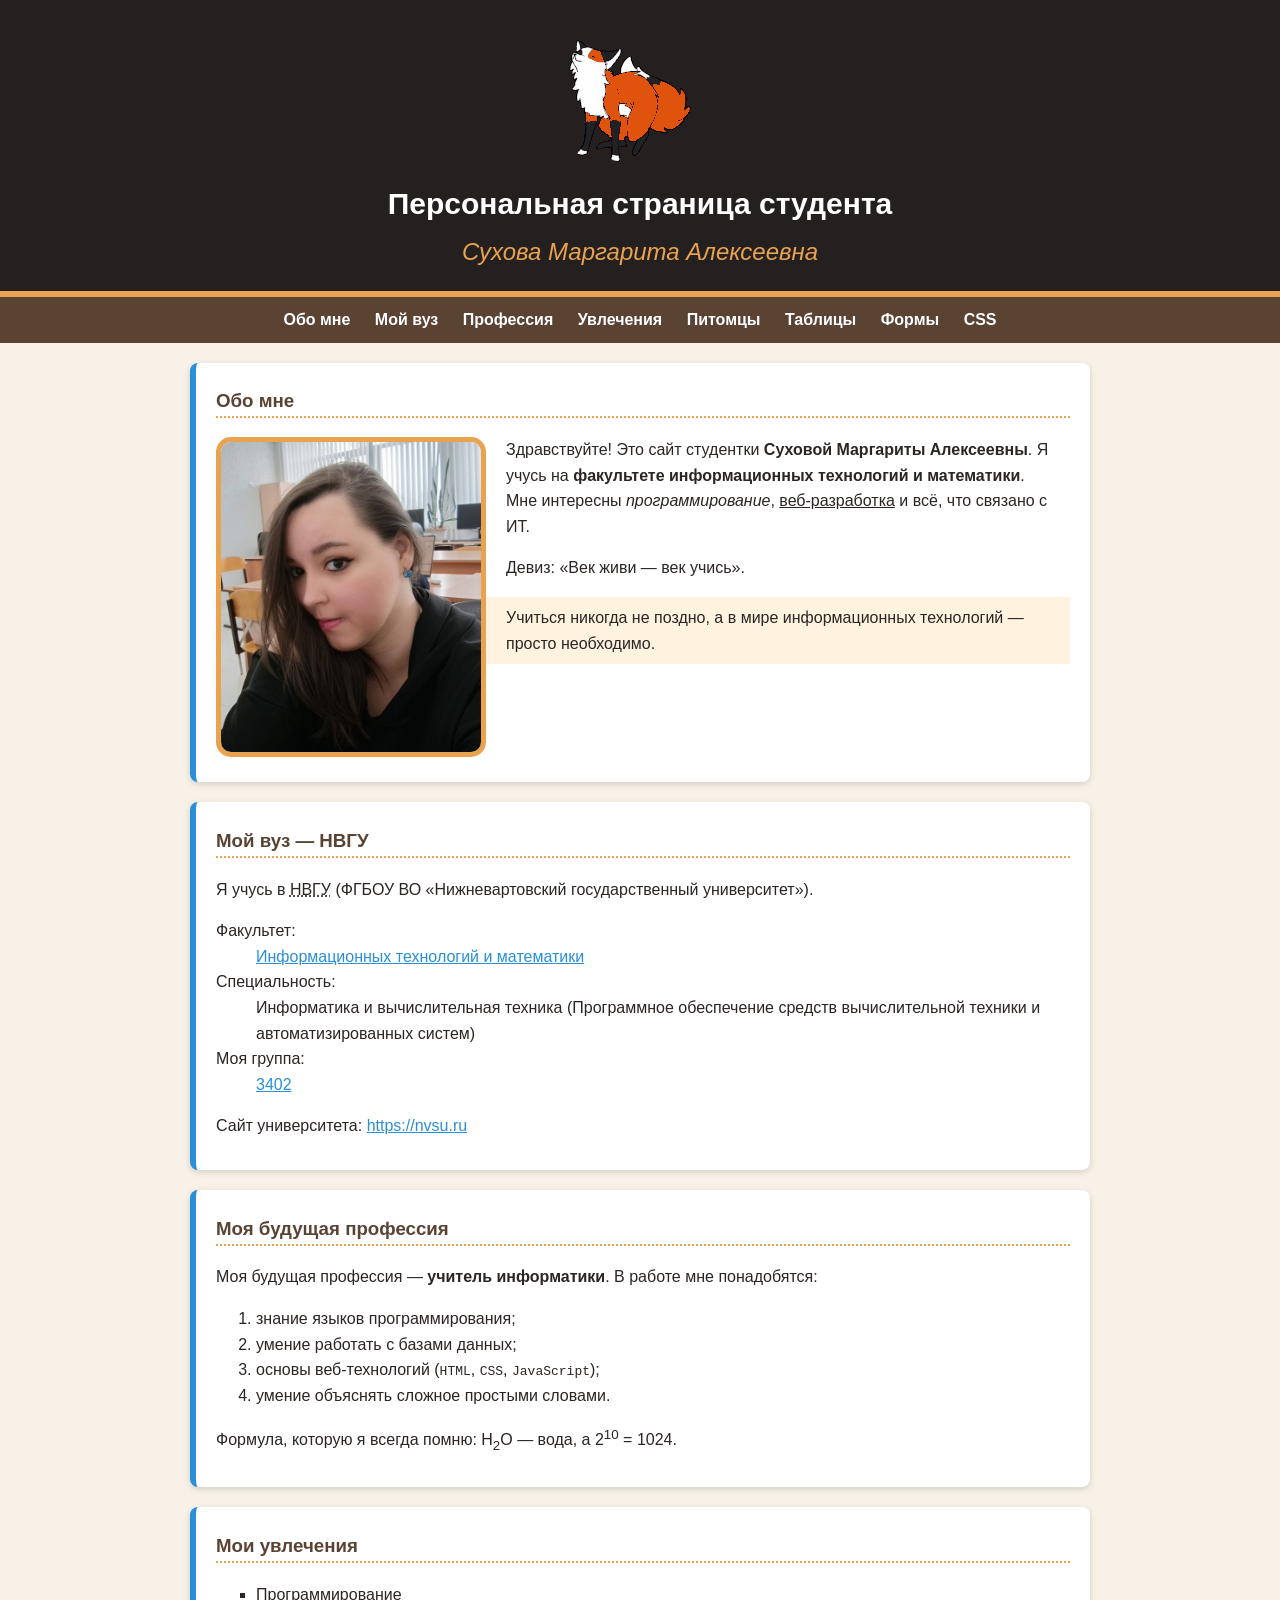
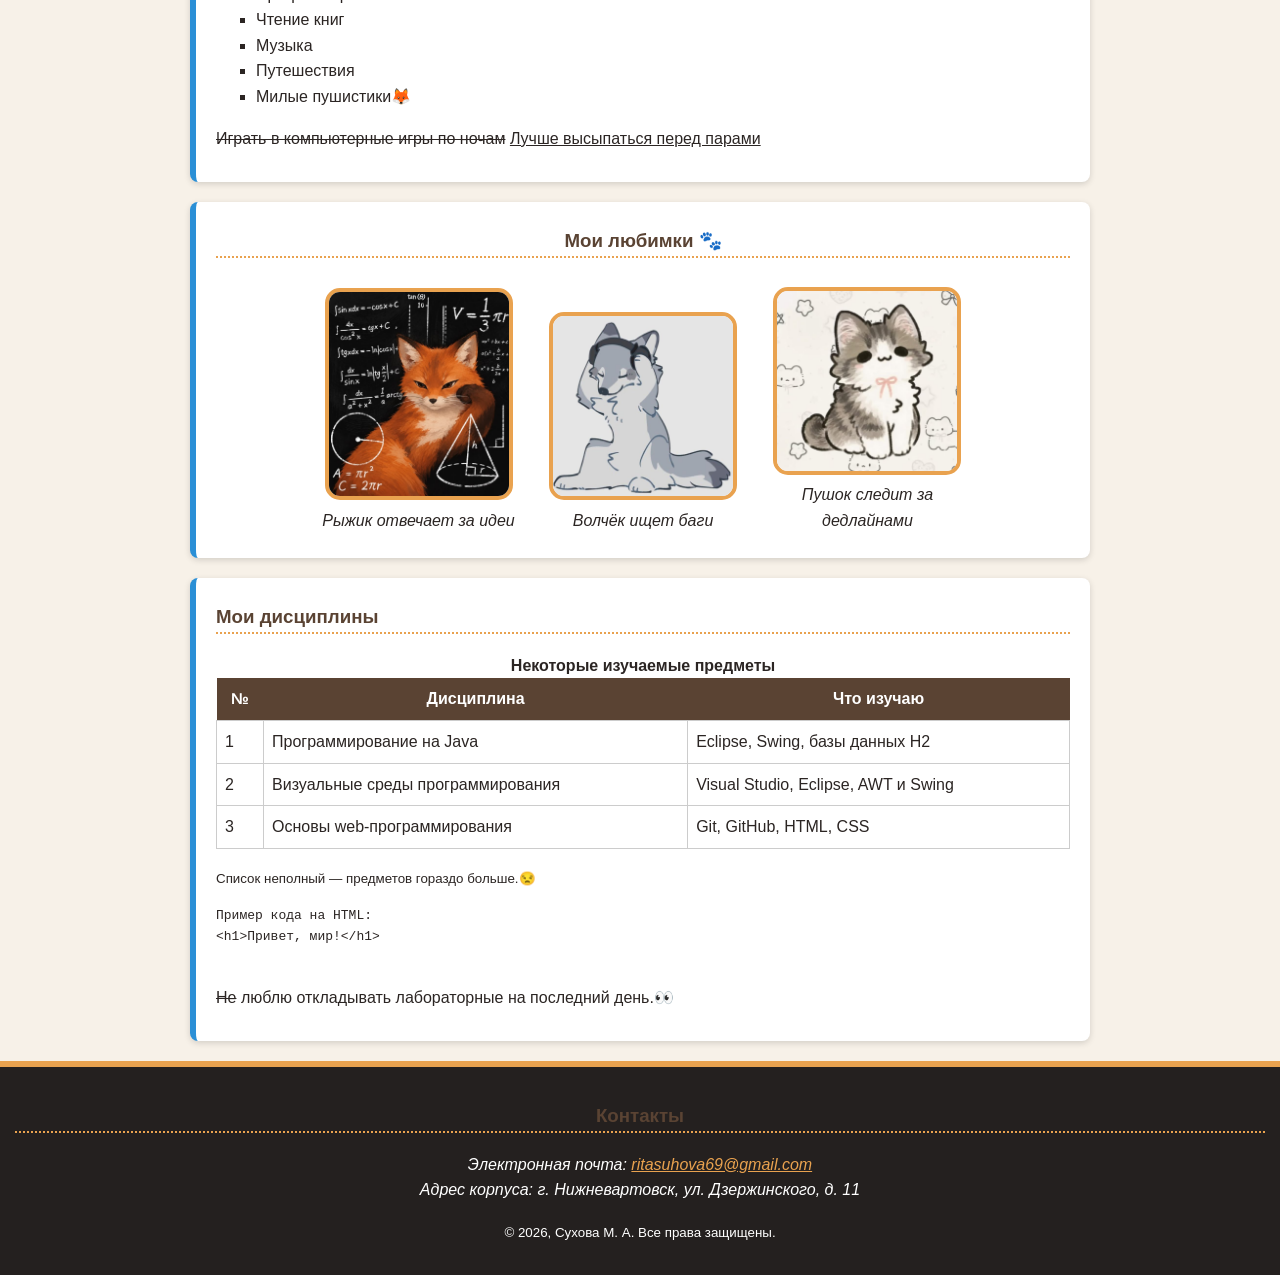
<file: index.html>
<!DOCTYPE html>
<html lang="ru">
<head>
  <meta charset="UTF-8">
  <meta name="author" content="Сухова Маргарита Алексеевна">
  <meta name="description" content="Персональная страница студента НВГУ">
  <title>Страница студента — Сухова М. А.</title>
  <link rel="stylesheet" href="style.css">
</head>
<body>

<header>
  <img class="fox-happy" src="fox-happy.gif" alt="Анимированный лис">
  <h1>Персональная страница студента</h1>
  <h2><em>Сухова Маргарита Алексеевна</em></h2>
</header>
<nav>
  <a href="#about">Обо мне</a>
  <a href="#university">Мой вуз</a>
  <a href="#profession">Профессия</a>
  <a href="#hobby">Увлечения</a>
  <a href="#pets">Питомцы</a>
  <a href="tables.html">Таблицы</a>
  <a href="forms.html">Формы</a>
  <a href="css.html">CSS</a>
</nav>

<main>

  <section id="about">
    <h3>Обо мне</h3>
    <img class="photo" src="photo.jpg" alt="Фото Суховой Маргариты">
    <p>
      Здравствуйте! Это сайт студентки <strong>Суховой Маргариты Алексеевны</strong>.
      Я учусь на <b>факультете информационных технологий и математики</b>.<br>
      Мне интересны <i>программирование</i>, <u>веб-разработка</u> и всё, что связано с ИТ.
    </p>
    <p>Девиз: <q>Век живи — век учись</q>.</p>
    <blockquote cite="https://nvsu.ru">
      Учиться никогда не поздно, а в мире информационных технологий — просто необходимо.
    </blockquote>
    <div class="clear"></div>
  </section>

  <section id="university">
    <h3>Мой вуз — НВГУ</h3>
    <p>
      Я учусь в <abbr title="Нижневартовский государственный университет">НВГУ</abbr>
      (ФГБОУ ВО «Нижневартовский государственный университет»).
    </p>
    <dl>
      <dt>Факультет:</dt>
      <dd><a href="https://tm.nvsu.ru/tm/index.php/list_of/inst/4">Информационных технологий и математики</a></dd>
      <dt>Специальность:</dt>
      <dd>Информатика и вычислительная техника (Программное обеспечение средств вычислительной техники и автоматизированных систем)</dd>
      <dt>Моя группа:</dt>
      <dd><a href="https://tm.nvsu.ru/tm/index.php/list_of/inst/4">3402</a></dd>
    </dl>
    <p>Сайт университета: <a href="https://nvsu.ru" target="_blank" title="Официальный сайт НВГУ">https://nvsu.ru</a></p>
  </section>

  <section id="profession">
    <h3>Моя будущая профессия</h3>
    <p>Моя будущая профессия — <strong>учитель информатики</strong>. В работе мне понадобятся:</p>
    <ol>
      <li>знание языков программирования;</li>
      <li>умение работать с базами данных;</li>
      <li>основы веб-технологий (<code>HTML</code>, <code>CSS</code>, <code>JavaScript</code>);</li>
      <li>умение объяснять сложное простыми словами.</li>
    </ol>
    <p>Формула, которую я всегда помню: H<sub>2</sub>O — вода, а 2<sup>10</sup> = 1024.</p>
  </section>

  <section id="hobby">
    <h3>Мои увлечения</h3>
    <ul type="square">
      <li>Программирование</li>
      <li>Чтение книг</li>
      <li>Музыка</li>
      <li>Путешествия</li>
      <li>Милые пушистики🦊</li>
    </ul>
    <p>
      <del>Играть в компьютерные игры по ночам</del>
      <ins>Лучше высыпаться перед парами</ins>
    </p>
  </section>

  <section id="pets" class="gallery">
    <h3>Мои любимки 🐾</h3>
    <figure>
      <img src="cat-orange.jpg" alt="Рыжий лис">
      <figcaption>Рыжик отвечает за идеи</figcaption>
    </figure>
    <figure>
      <img src="cat-black.jpg" alt="Волчёнок">
      <figcaption>Волчёк ищет баги</figcaption>
    </figure>
    <figure>
      <img src="cat-gray.jpg" alt="Котик">
      <figcaption>Пушок следит за дедлайнами</figcaption>
    </figure>
  </section>

  <section id="study">
    <h3>Мои дисциплины</h3>
    <table class="study">
      <caption><b>Некоторые изучаемые предметы</b></caption>
      <thead>
        <tr><th>№</th><th>Дисциплина</th><th>Что изучаю</th></tr>
      </thead>
      <tbody>
        <tr><td>1</td><td>Программирование на Java</td><td>Eclipse, Swing, базы данных H2</td></tr>
        <tr><td>2</td><td>Визуальные среды программирования</td><td>Visual Studio, Eclipse, AWT и Swing</td></tr>
        <tr><td>3</td><td>Основы web-программирования</td><td>Git, GitHub, HTML, CSS</td></tr>
      </tbody>
    </table>
    <p><small>Список неполный — предметов гораздо больше.😒</small></p>
    <pre>
Пример кода на HTML:
&lt;h1&gt;Привет, мир!&lt;/h1&gt;
    </pre>
    <p><s>Не</s> люблю откладывать лабораторные на последний день.👀</p>
  </section>

</main>

<footer id="contacts">
  <h3>Контакты</h3>
  <address>
    Электронная почта: <a href="mailto:ritasuhova69@gmail.com">ritasuhova69@gmail.com</a><br>
    Адрес корпуса: г. Нижневартовск, ул. Дзержинского, д. 11
  </address>
  <p><small>&copy; 2026, Сухова М. А. Все права защищены.</small></p>
</footer>

</body>
</html>
</file>
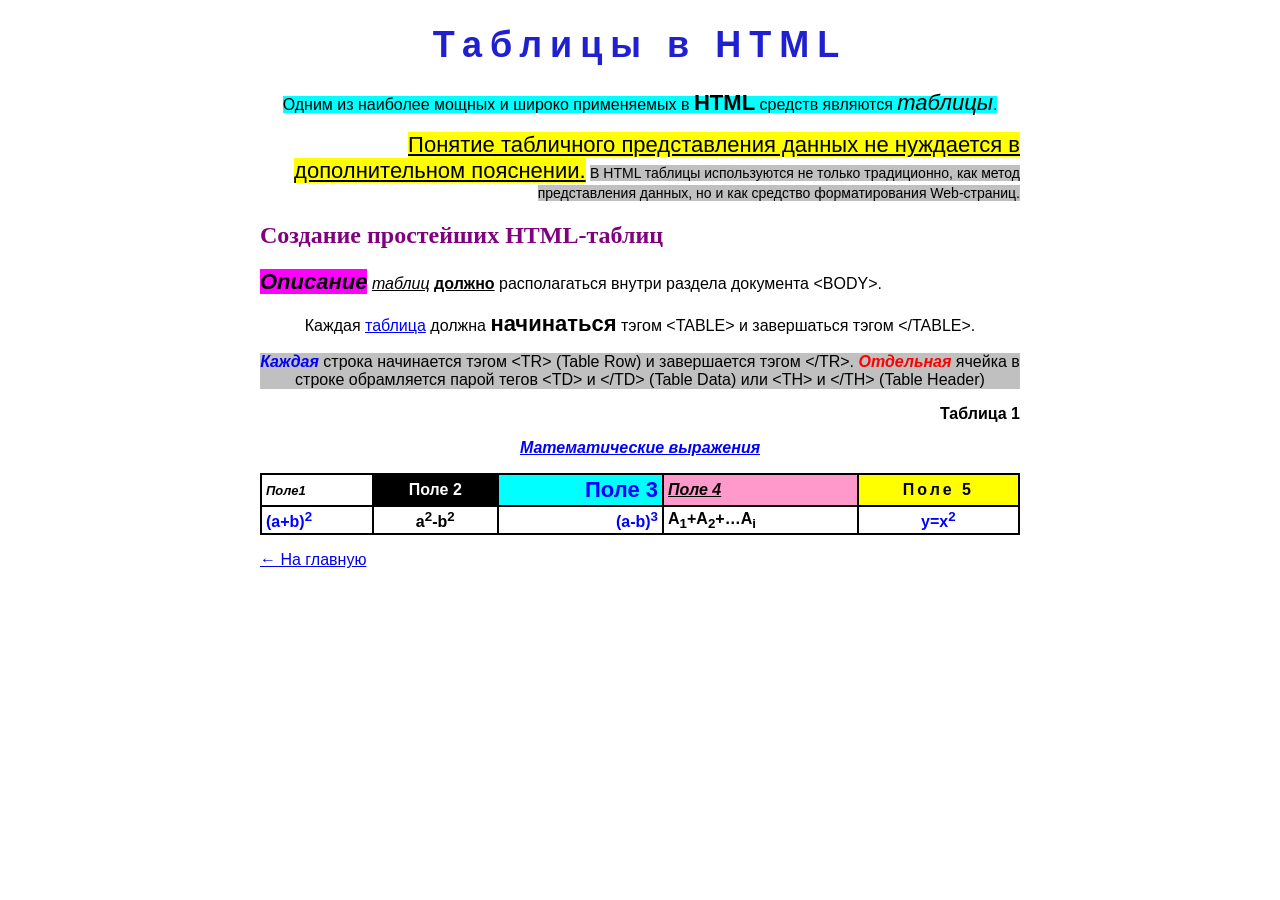
<file: css.html>
<!DOCTYPE html>
<html lang="ru">
<head>
  <meta charset="UTF-8">
  <title>Задание 3 — CSS</title>
  <!--Внешний CSS: ссылка на файл-->
  <link rel="stylesheet" href="task3.css">
  <!--Внутренний CSS-->
  <style>
    h2 { color: purple; font-family: "Times New Roman", serif; }
    .cyan { background-color: cyan; }
    .yellow { background-color: yellow; }
    .magenta { background-color: magenta; }
    .big { font-size: 22px; }
    .blue { color: blue; }
    .u { text-decoration: underline; }
  </style>
</head>
<body>

<h1 id="title">Таблицы в HTML</h1>

<p class="center">
  <span class="cyan">Одним из наиболее мощных и широко применяемых в
  <b class="big" style="font-family: Arial;">HTML</b> средств являются
  <i class="big">таблицы</i>.</span>
</p>

<p class="right">
  <span class="yellow u big">Понятие табличного представления данных не нуждается в дополнительном пояснении.</span>
  <span class="gray" style="font-size: 14px;">В HTML таблицы используются не только традиционно, как метод представления данных, но и как средство форматирования Web-страниц.</span>
</p>

<h2>Создание простейших HTML-таблиц</h2>

<p>
  <span class="magenta big" style="font-weight: bold; font-style: italic;">Описание</span>
  <i class="u">таблиц</i> <b class="u">должно</b> располагаться внутри раздела документа &lt;BODY&gt;.
</p>

<p class="center">
  Каждая <span class="blue u">таблица</span> должна
  <b class="big">начинаться</b> тэгом &lt;TABLE&gt; и завершаться тэгом &lt;/TABLE&gt;.
</p>

<p class="center gray">
  <b><i class="blue">Каждая</i></b> строка начинается тэгом &lt;TR&gt; (Table Row) и завершается тэгом &lt;/TR&gt;.
  <b><i style="color: red;">Отдельная</i></b> ячейка в строке обрамляется парой тегов &lt;TD&gt; и &lt;/TD&gt;
  (Table Data) или &lt;TH&gt; и &lt;/TH&gt; (Table Header)
</p>

<p class="right"><b>Таблица 1</b></p>
<p class="center"><b><i class="blue u">Математические выражения</i></b></p>

<table id="table1">
  <tr>
    <td style="font-weight: bold; font-style: italic; font-size: 13px;">Поле1</td>
    <td class="center" style="background-color: black; color: white; font-weight: bold;">Поле 2</td>
    <td class="right cyan blue big" style="font-weight: bold;">Поле 3</td>
    <td style="background-color: #ff99cc; font-weight: bold; font-style: italic; text-decoration: underline;">Поле 4</td>
    <td class="center yellow" style="font-weight: bold; letter-spacing: 3px;">Поле 5</td>
  </tr>
  <tr>
    <td class="blue" style="font-weight: bold;">(a+b)<sup>2</sup></td>
    <td class="center" style="font-weight: bold;">a<sup>2</sup>-b<sup>2</sup></td>
    <td class="right blue" style="font-weight: bold;">(a-b)<sup>3</sup></td>
    <td style="font-weight: bold;">A<sub>1</sub>+A<sub>2</sub>+…A<sub>i</sub></td>
    <td class="center blue" style="font-weight: bold;">y=x<sup>2</sup></td>
  </tr>
</table>

<p><a href="index.html">← На главную</a></p>
</body>
</html>
</file>
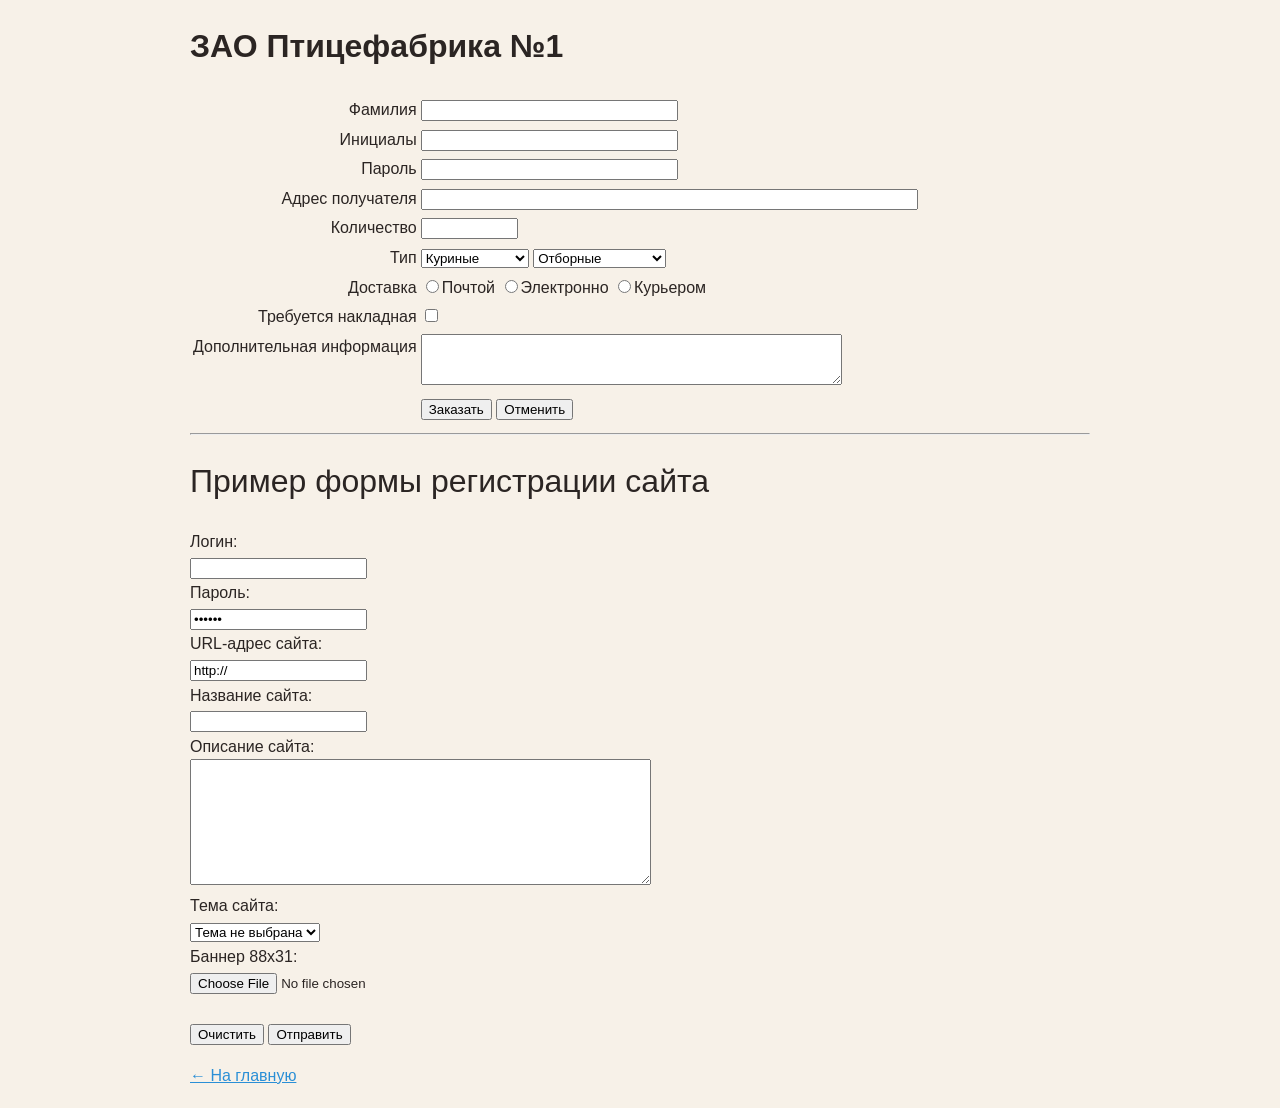
<file: forms.html>
<!DOCTYPE html>
<html lang="ru">
<head>
  <meta charset="UTF-8">
  <title>Задание 2.3 — Формы</title>
  <link rel="stylesheet" href="style.css">
</head>
<body>
<main>

<!-- Форма А -->
<h1>ЗАО Птицефабрика №1</h1>
<form action="#" method="post">
  <table cellspacing="2" cellpadding="1">
    <tr>
      <td align="right"><label for="fam">Фамилия</label></td>
      <td><input type="text" id="fam" name="fam" size="30"></td>
    </tr>
    <tr>
      <td align="right"><label for="init">Инициалы</label></td>
      <td><input type="text" id="init" name="init" size="30"></td>
    </tr>
    <tr>
      <td align="right"><label for="pass">Пароль</label></td>
      <td><input type="password" id="pass" name="pass" size="30"></td>
    </tr>
    <tr>
      <td align="right"><label for="addr">Адрес получателя</label></td>
      <td><input type="text" id="addr" name="addr" size="60"></td>
    </tr>
    <tr>
      <td align="right"><label for="count">Количество</label></td>
      <td><input type="text" id="count" name="count" size="10"></td>
    </tr>
    <tr>
      <td align="right">Тип</td>
      <td>
        <select name="type1">
          <option>Куриные</option>
          <option>Перепелиные</option>
          <option>Утиные</option>
        </select>
        <select name="type2">
          <option>Отборные</option>
          <option>Первая категория</option>
          <option>Вторая категория</option>
        </select>
      </td>
    </tr>
    <tr>
      <td align="right">Доставка</td>
      <td>
        <input type="radio" name="delivery" id="d1" value="post"><label for="d1">Почтой</label>
        <input type="radio" name="delivery" id="d2" value="email"><label for="d2">Электронно</label>
        <input type="radio" name="delivery" id="d3" value="courier"><label for="d3">Курьером</label>
      </td>
    </tr>
    <tr>
      <td align="right"><label for="invoice">Требуется накладная</label></td>
      <td><input type="checkbox" id="invoice" name="invoice"></td>
    </tr>
    <tr>
      <td align="right" valign="top"><label for="info">Дополнительная информация</label></td>
      <td><textarea id="info" name="info" rows="3" cols="50"></textarea></td>
    </tr>
    <tr>
      <td></td>
      <td>
        <input type="submit" value="Заказать">
        <input type="reset" value="Отменить">
      </td>
    </tr>
  </table>
</form>

<hr>

<!-- Форма Б -->
<h1 style="font-weight: normal;">Пример формы регистрации сайта</h1>
<form action="#" method="post" enctype="multipart/form-data">
  <label for="login">Логин:</label><br>
  <input type="text" id="login" name="login"><br>

  <label for="pwd">Пароль:</label><br>
  <input type="password" id="pwd" name="pwd" value="123456"><br>

  <label for="url">URL-адрес сайта:</label><br>
  <input type="text" id="url" name="url" value="http://"><br>

  <label for="sitename">Название сайта:</label><br>
  <input type="text" id="sitename" name="sitename"><br>

  <label for="descr">Описание сайта:</label><br>
  <textarea id="descr" name="descr" rows="8" cols="55"></textarea><br>

  <label for="theme">Тема сайта:</label><br>
  <select id="theme" name="theme">
    <option>Тема не выбрана</option>
    <option>Новости</option>
    <option>Образование</option>
    <option>Развлечения</option>
  </select><br>

  <label for="banner">Баннер 88x31:</label><br>
  <input type="file" id="banner" name="banner"><br><br>

  <input type="reset" value="Очистить">
  <input type="submit" value="Отправить">
</form>

<p><a href="index.html">← На главную</a></p>
</main>
</body>
</html>
</file>
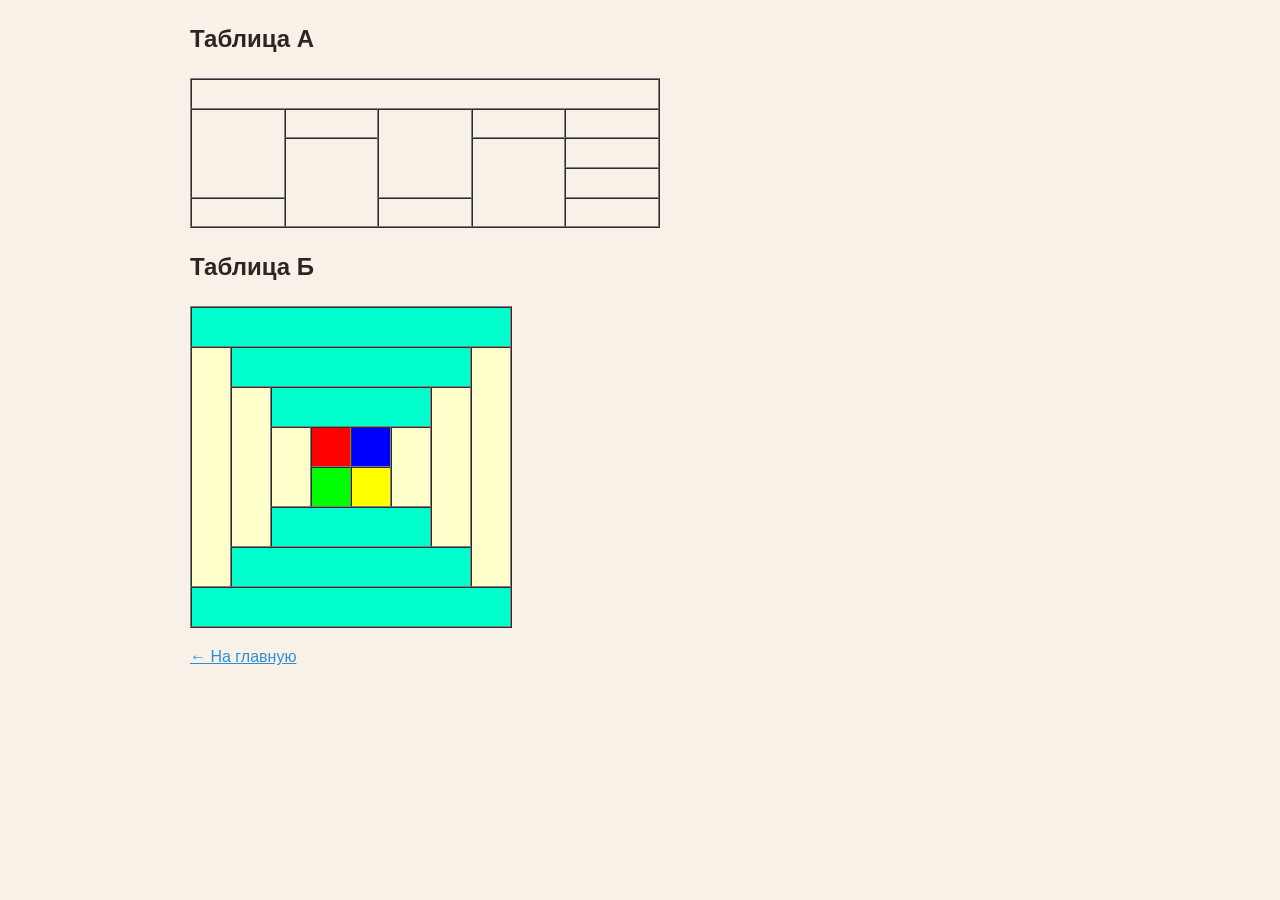
<file: tables.html>
<!DOCTYPE html>
<html lang="ru">
<head>
  <meta charset="UTF-8">
  <title>Задание 2.2 — Таблицы</title>
  <link rel="stylesheet" href="style.css">
</head>
<body>
<main>

<h2>Таблица А</h2>
<table border="1" cellspacing="0" width="470" height="100">
  <tr>
    <td colspan="5">&nbsp;</td>
  </tr>
  <tr>
    <td rowspan="3" width="20%">&nbsp;</td>
    <td width="20%">&nbsp;</td>
    <td rowspan="3" width="20%">&nbsp;</td>
    <td width="20%">&nbsp;</td>
    <td width="20%">&nbsp;</td>
  </tr>
  <tr>
    <td rowspan="3">&nbsp;</td>
    <td rowspan="3">&nbsp;</td>
    <td>&nbsp;</td>
  </tr>
  <tr>
    <td>&nbsp;</td>
  </tr>
  <tr>
    <td>&nbsp;</td>
    <td>&nbsp;</td>
    <td>&nbsp;</td>
  </tr>
</table>

<h2>Таблица Б</h2>
<table border="1" cellspacing="0" cellpadding="0">
  <tr>
    <td colspan="8" bgcolor="#00FFCC" width="300" height="38"></td>
  </tr>
  <tr>
    <td rowspan="6" bgcolor="#FFFFCC" width="38"></td>
    <td colspan="6" bgcolor="#00FFCC" height="38"></td>
    <td rowspan="6" bgcolor="#FFFFCC" width="38"></td>
  </tr>
  <tr>
    <td rowspan="4" bgcolor="#FFFFCC" width="38"></td>
    <td colspan="4" bgcolor="#00FFCC" height="38"></td>
    <td rowspan="4" bgcolor="#FFFFCC" width="38"></td>
  </tr>
  <tr>
    <td rowspan="2" bgcolor="#FFFFCC" width="38"></td>
    <td bgcolor="#FF0000" width="38" height="38"></td>
    <td bgcolor="#0000FF" width="38"></td>
    <td rowspan="2" bgcolor="#FFFFCC" width="38"></td>
  </tr>
  <tr>
    <td bgcolor="#00FF00" height="38"></td>
    <td bgcolor="#FFFF00"></td>
  </tr>
  <tr>
    <td colspan="4" bgcolor="#00FFCC" height="38"></td>
  </tr>
  <tr>
    <td colspan="6" bgcolor="#00FFCC" height="38"></td>
  </tr>
  <tr>
    <td colspan="8" bgcolor="#00FFCC" height="38"></td>
  </tr>
</table>

<p><a href="index.html">← На главную</a></p>
</main>
</body>
</html>
</file>
<file: style.css>
/* Общий стиль сайта.*/
body { font-family: Arial, sans-serif; background-color: #f7f1e8; color: #2b2523; margin: 0; line-height: 1.6; }

/* Верхняя шапка сайта:*/
header { background-color: #24201f; color: white; text-align: center; padding: 15px; border-bottom: 6px solid #e9a24f; }

/* Заголовки*/
header h1 { margin: 0; font-size: 30px; }
header h2 { margin: 5px 0; color: #e9a24f; font-weight: normal; }

/* Навигационное меню*/
nav { background-color: #5a4333; text-align: center; padding: 10px; }
nav a { color: white; text-decoration: none; font-weight: bold; margin: 0 10px; }
/* При наведении на ссылку меню цвет меняется на оранжевый*/
nav a:hover { color: #e9a24f; } 

/* Основная часть и разделы*/
main { max-width: 900px; margin: 20px auto; padding: 0 15px; }
section { background-color: white; border-left: 6px solid #2a8fd6; border-radius: 8px; padding: 5px 20px 15px 20px; margin-bottom: 20px; box-shadow: 0 2px 6px rgba(0,0,0,0.15); }

/*Заголовки разделов*/
h3 { color: #5a4333; border-bottom: 2px dotted #e9a24f; }
/*Цвет обычных ссылок*/
a { color: #2a8fd6; }

/*Цитата*/
blockquote { background-color: #fff3e0; border-left: 4px solid #e9a24f; margin: 10px 0; padding: 8px 15px; }
/*Фото*/
.photo { float: left; width: 260px; border: 5px solid #e9a24f; border-radius: 15px; margin: 0 20px 10px 0; }
.clear { clear: both; }

/*Аним-картинка*/
.cat-anim { width: 120px; border-radius: 50%; border: 4px solid #e9a24f; }

/*Таблица*/
.study { border-collapse: collapse; width: 100%; }
.study th { background-color: #5a4333; color: white; padding: 8px; }
.study td { border: 1px solid #cccccc; padding: 8px; }

/*Фото питомцев*/
.gallery { text-align: center; }
.gallery figure { display: inline-block; width: 200px; margin: 10px; }
.gallery img { width: 180px; border: 4px solid #e9a24f; border-radius: 15px; }
.gallery figcaption { font-style: italic; }

/*Контакты*/
footer { background-color: #24201f; color: white; text-align: center; padding: 15px; border-top: 6px solid #e9a24f; }
footer a { color: #e9a24f; }
</file>
<file: task3.css>
/*3) ВНЕШНИЙ CSS*/
body { font-family: Arial, sans-serif; font-size: 16px; width: 760px; margin: 20px auto; background-color: white; color: black; }
#title { text-align: center; color: #2020d0; letter-spacing: 8px; font-size: 36px; }
.center { text-align: center; }
.right { text-align: right; }
.gray { background-color: silver; }
#table1 { border: 2px solid black; border-collapse: collapse; width: 100%; }
#table1 td { border: 2px solid black; padding: 2px 4px; }
</file>
